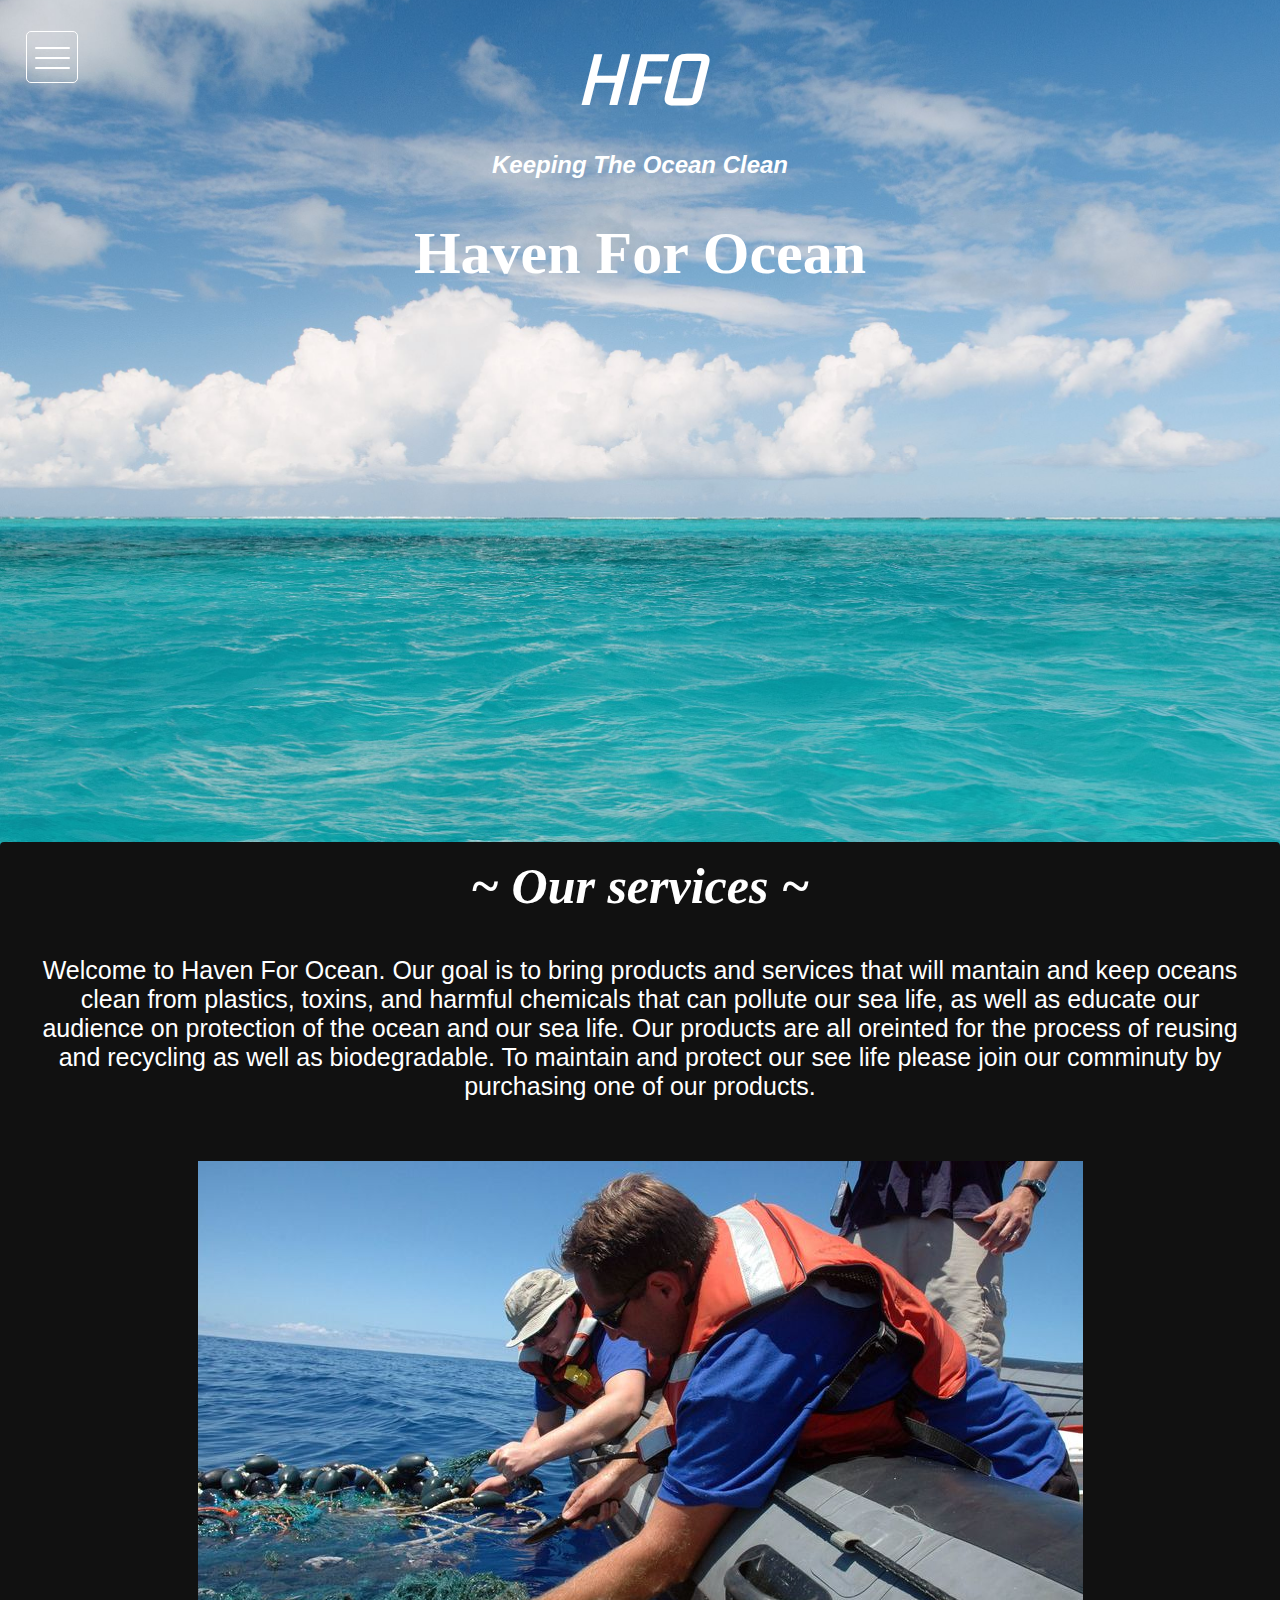
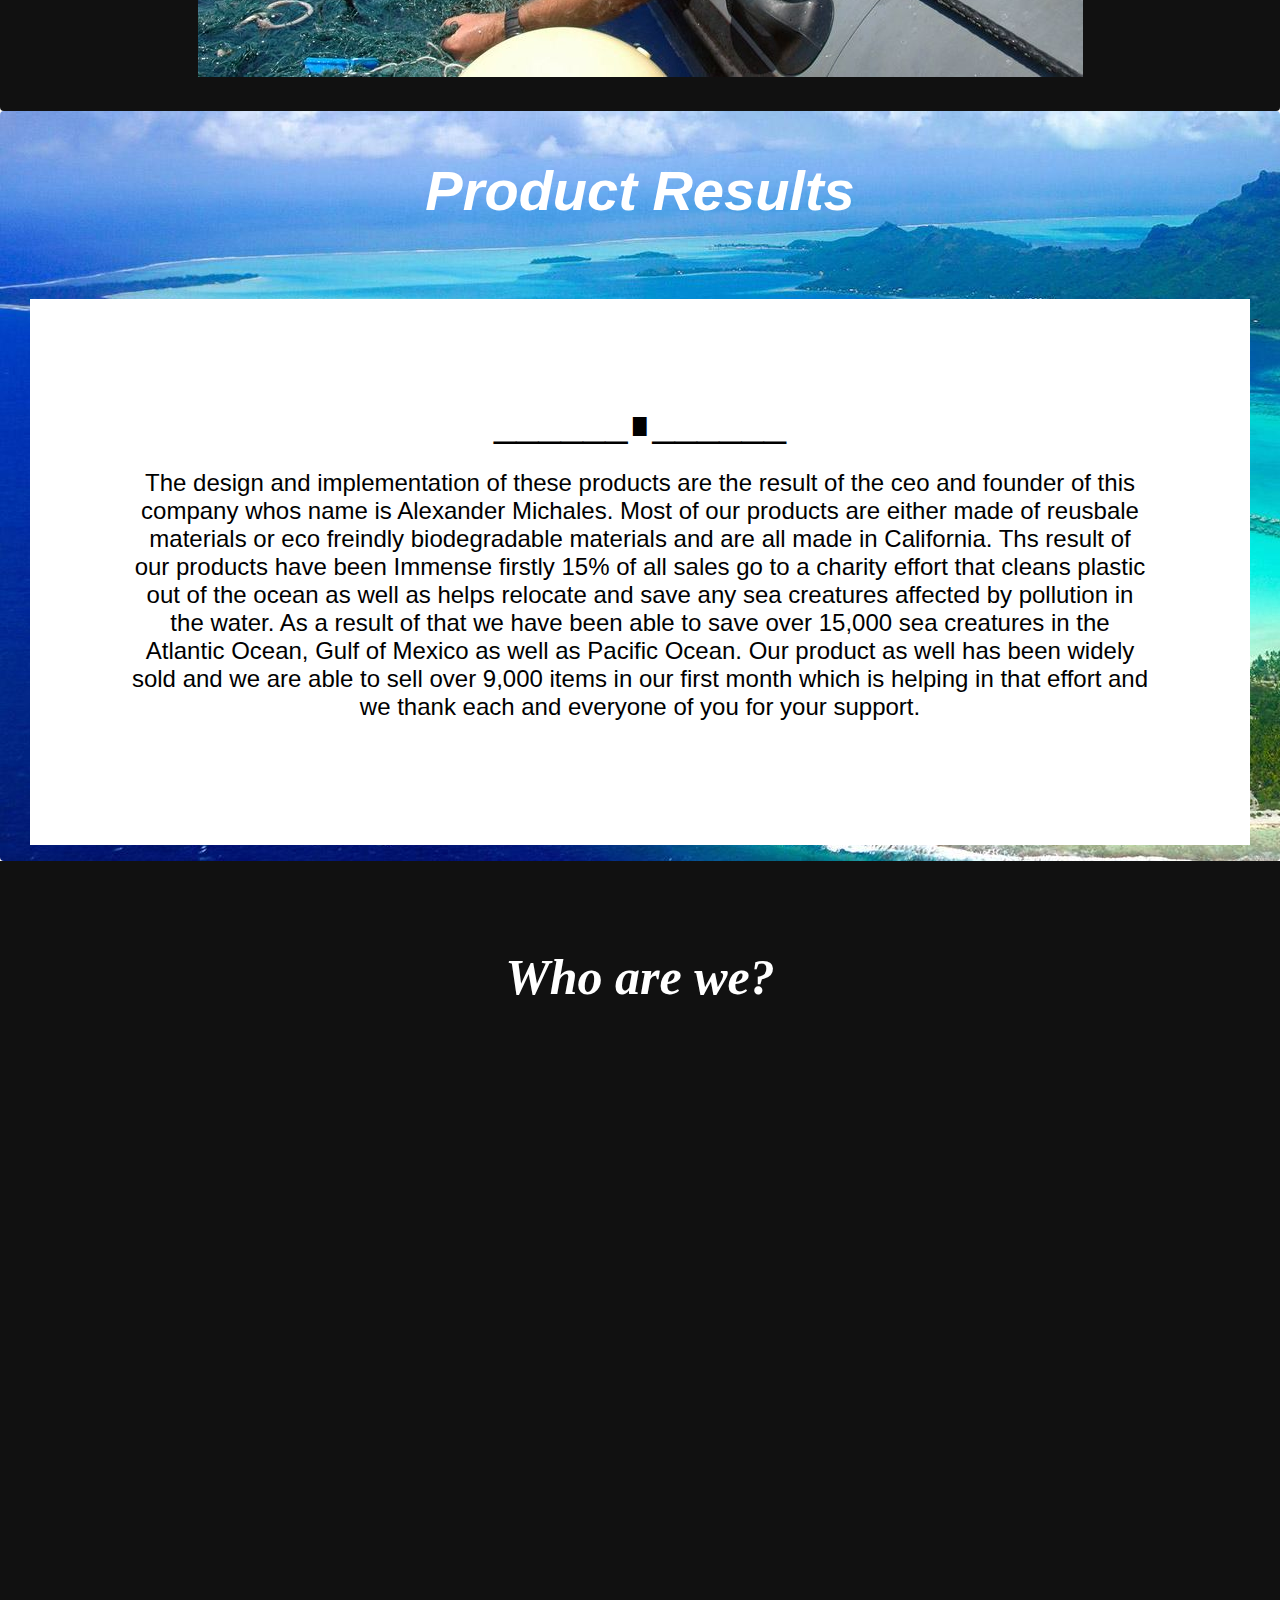
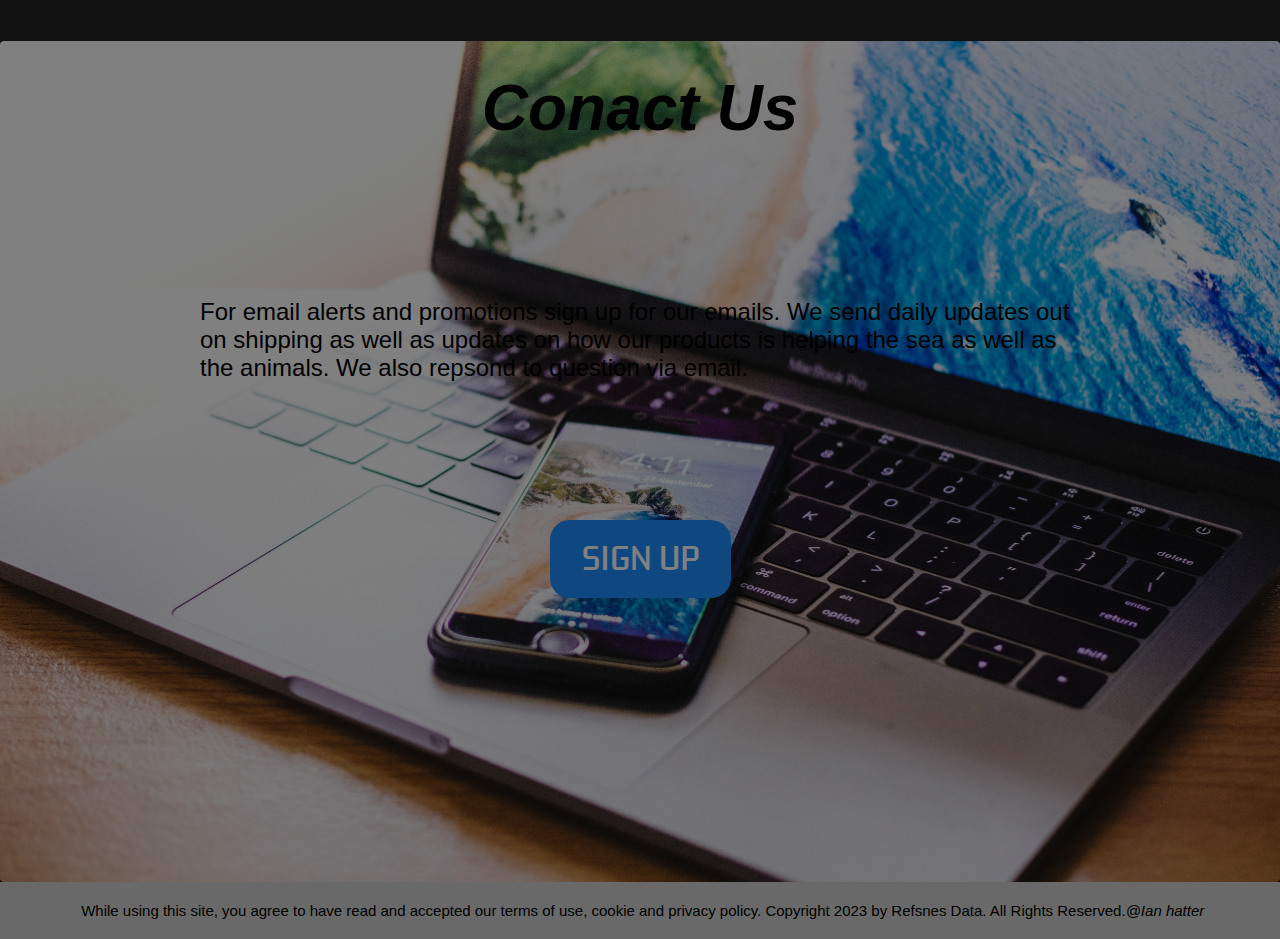
<file: index.html>
<!DOCTYPE html>
<html>
<head>
	<title> Mobile shop</title>
  <link rel="icon" type="image/x icon" href="./img/sealogo.jpg">
  <meta name="viewport" content="width=device-width, initial-scale=1">

	
<link href='https://fonts.googleapis.com/css?family=Kdam Thmor Pro' rel='stylesheet'>
	 <link rel="stylesheet" type="text/css" href="style.css">
</head>
<body>
	  <nav>
      <div id="main">
      <span onclick="openNav()">
	  	<div class="menu-icon" >
        <span> </span>
      </div>
		 </span>
    </div>
		<div class="logo">
            <a href="index.html"><i>HFO</i></a>
        </div>
         
         </nav>

<div id="mySidenav" class="sidenav">
              <ul>
                
                     <a href="javascript:void(0)" class="closebtn" onclick="closeNav()">&times;</a>
      
                  <li>
                      <a href="masonry.html">Products</a>
                  </li>
                  <li>
                      <a href="">Services</a>
                  </li>
                  <li>
                      <a href="">Contacts</a>
                  </li>
                  <li>
                      <a href="">About Us</a>
                  </li>
              </ul>
              
</div>


    <script>
function openNav() {
  document.getElementById("mySidenav").style.width = "250px";
  document.getElementById("main").style.marginLeft = "250px";
}

function closeNav() {
  document.getElementById("mySidenav").style.width = "0";
  document.getElementById("main").style.marginLeft= "0";
}
</script>



<h2>Keeping The Ocean Clean</h2>
<h1>Haven For Ocean</h1>
 
 <div class="box zone">
          <div align="center">
            <h2 class="subhead"> ~ Our services ~ </h2>
        <p class="intro"> Welcome to Haven For Ocean. Our goal is to bring products and services that will mantain and keep oceans clean from plastics, toxins, and harmful chemicals that can pollute our sea life, as well as educate our audience on protection of the ocean and our sea life. Our products are all oreinted for the process of reusing and recycling as well as biodegradable. To maintain and protect our see life please join our comminuty by purchasing one of our products.  </p>

          <img src="./img/savingsea.jpg" class="celanupimg" >
            </div>
 </div>





<div class="Zone2" class="boraboraimg">
  <div align="center"> 
    <h2 class="productinfo">Product Results</h2>
    <div class="Boxzone2">
        <p class="boxzone2design">______∎______</p>
        <p class="productresults">The design and implementation of these products are the result of the ceo and founder of this company whos name is Alexander Michales. Most of our products are either made of reusbale materials or eco freindly biodegradable materials and are all made in California. Ths result of our products have been Immense firstly 15% of all sales go to a charity effort that cleans plastic out of the ocean as well as helps relocate and save any sea creatures affected by pollution in the water. As a result of that we have been able to save over 15,000 sea creatures in the Atlantic Ocean, Gulf of Mexico as well as Pacific Ocean. Our product as well has been widely sold and we are able to sell over 9,000 items in our first month which is helping in that effort and we thank each and everyone of you for your support.
 </p>
    </div>
  </div>
</div>

<div class="container">
  <div align="center">
    <h2 class="subhead"> Who are we?</h2>
    <iframe width="100%" height="500" src="https://www.youtube.com/embed/Yomf5pBN8dY" title="YouTube video player" frameborder="0" allow="accelerometer; autoplay; clipboard-write; encrypted-media; gyroscope; picture-in-picture; web-share" allowfullscreen></iframe>
  </div>
</div>

<div class="signup">
  <div class="Zone3" >
    <h2 class="contactheader">Conact Us</h2>
      <p class="contactdescrip">For email alerts and promotions sign up for our emails. We send daily updates out on shipping as well as updates on how our products is helping the sea as well as the animals. We also repsond to question via email.</p>    
  <div class="Signupbutton">
      <a class="signuplink" href="https://mailchi.mp/44b449b2f911/haven-for-ocean"> Sign Up</a>
  </div>
  </div>

 
 <footer class="footer"> While using this site, you agree to have read and accepted our terms of use, cookie and privacy policy.
Copyright 2023 by Refsnes Data. All Rights Reserved.<em>@Ian hatter<em></footer>
  </body>
</html>
</file>
<file: style.css>
body,
html {
margin:0px;
    font-family: 'Montserrat', sans-serif;
  background: url(./img/ocean.jpg) no-repeat center center fixed; 
  background-size:cover;

}

.logo{
	 display: flex;
    align-items: center;
    justify-content: center;
}

.menu-icon{
	 background: transparent;
  border: 1px solid #fff;
  width: 50px;
  height: 50px;
  margin: 15px 39px 0 auto;
  position: absolute;
  cursor: pointer;
  transition: background 0.5s;
  border-radius: 5px;
  margin-left:10px;
}

.menu-icon span, .menu-icon span:before, .menu-icon span:after{
      cursor: pointer;
    border-radius: 1px;
    height: 2px;
    width: 35px;
    background: white;
    position: absolute;
    left: 15%;
    top: 50%;
    display: block;
    content: '';
    transition: all 0.5s ease-in-out;
}

.menu-icon span:before {
    left: 0;
    top: -10px;
}

.menu-icon span:after {
    left: 0;
    top: 10px;
}


a{
  text-decoration:none;
  color:#FFFFFF;
  font-size:4rem;
 font-family: 'Kdam Thmor Pro';}

 a:hover{
  color:#0E1012;
 }

.menu-icon.active {
  background: rgba(250,250,250,0.2);
}

.menu-icon.active span {
  background-color: transparent;
}

.menu-icon.active span:before,
.menu-icon.active span:after {
  top: 0;
}

.menu-icon.active span:before {
  transform: rotate(135deg);
}

.menu-icon.active span:after {
  transform: rotate(-135deg);
}


.sidenav {
  height: 100%;
  width: 0;
  position: fixed;
  z-index: 1;
  top: 0;
  left: 0;
  background-color: #111;
  overflow-x: hidden;
  transition: 0.5s;
  padding-top: 60px;
}

.sidenav a {
  padding: 8px 8px 8px 32px;
  text-decoration: none;
  font-size: 25px;
  color: #818181;
  display: block;
  transition: 0.3s;
}

.sidenav a:hover {
  color: #f1f1f1;
}

.sidenav .closebtn {
  position: absolute;
  top: 0;
  right: 25px;
  font-size: 36px;
  margin-left: 50px;
}

#main {
  transition: margin-left .5s;
  padding: 16px;
}

@media screen and (max-height: 450px) {
  .sidenav {padding-top: 15px;}
  .sidenav a {font-size: 18px;}
}

.zone {
    color:#FFF;
    border-radius:4px;
    transition: all 0.3s linear;
}

.zone:hover {
    -webkit-box-shadow:rgba(0,0,0,0.8) 0px 5px 15px, inset rgba(0,0,0,0.15) 0px -10px 20px;
    -moz-box-shadow:rgba(0,0,0,0.8) 0px 5px 15px, inset rgba(0,0,0,0.15) 0px -10px 20px;
    -o-box-shadow:rgba(0,0,0,0.8) 0px 5px 15px, inset rgba(0,0,0,0.15) 0px -10px 20px;
    box-shadow:rgba(0,0,0,0.8) 0px 5px 15px, inset rgba(0,0,0,0.15) 0px -10px 20px;
}

.box {
    grid-gap:50px;
    background-color: #111 ;
}


.footer{
  position:relative ;
  bottom:0px;
  width:97.3%;
  text-align:center;
    font-size:15px;
}

.Zone2{
    border-radius:4px;
    transition: all 0.3s linear;
    display:grid;
  grid-gap:50px;
  background-image: url('./img/borabora.jpg');
  height:750px;

}

.Zone3{
  border-radius:4px;
    transition: all 0.3s linear;
    background-image: url('./img/signup.jpg');
    background-size:cover;
    background-repeat: no-repeat;
  height:auto;
  opacity:50%;

}

.subhead{
  padding-top:15px;
  font-family:papyrus;
  font-size:50px;
}

.celanupimg{
  margin:30px;
}

.container{
  padding-top:30px;
  background-color: #111;
  height:750px;
  width:fill;
}

.signup{
 background-color:#000000;
  opacity:100%;
}

.Signupbutton{
      font-size: 11px;
      text-transform: uppercase;
    text-align: center;
    cursor: pointer;
    color:white;
    padding-bottom:300px;
  }

.contactheader{
color:black;
font-size:4em;
margin-top:0px;
padding-top:30px;
}

.intro{
  margin:30px;
  font-size:25px;
   font-family: 'Montserrat', sans-serif;
}

.contactdescrip{
font-size:1.5em;
margin-right:200px;
margin-left:200px;
padding-top:100px;
padding-bottom:130px;
}

.signuplink{
  padding:16px 32px;
  background-color:dodgerblue;
  border-radius:20px;
  font-size:30px;
}

.signuplink:hover{
  background-color:#00bfff;
}

.Boxzone2{
  background-color: white;
    padding: 100px;
    margin: 30px;
}

.productinfo{
font-size:3.5em;
 font-family: 'Montserrat', sans-serif;
 padding-bottom:30px;
}

.productresults{
  font-size:1.5em;
}

.boxzone2design{
font-size:2.5em;
margin:0px;
padding:0px;
}

h1{
  color:#FFFFFF;
   padding-bottom:40%;
display:flex;
align-items:center;
justify-content:center;
font-size:60px;
font-family:Papyrus;
}
h2{
  color:#FFFFFF;
display:flex;
align-items:center;
justify-content:center;
 font-family: 'Montserrat', sans-serif;
font-style:italic;
}


footer{
 background-color:#696969    ;
  padding:20px;
  }
</file>
